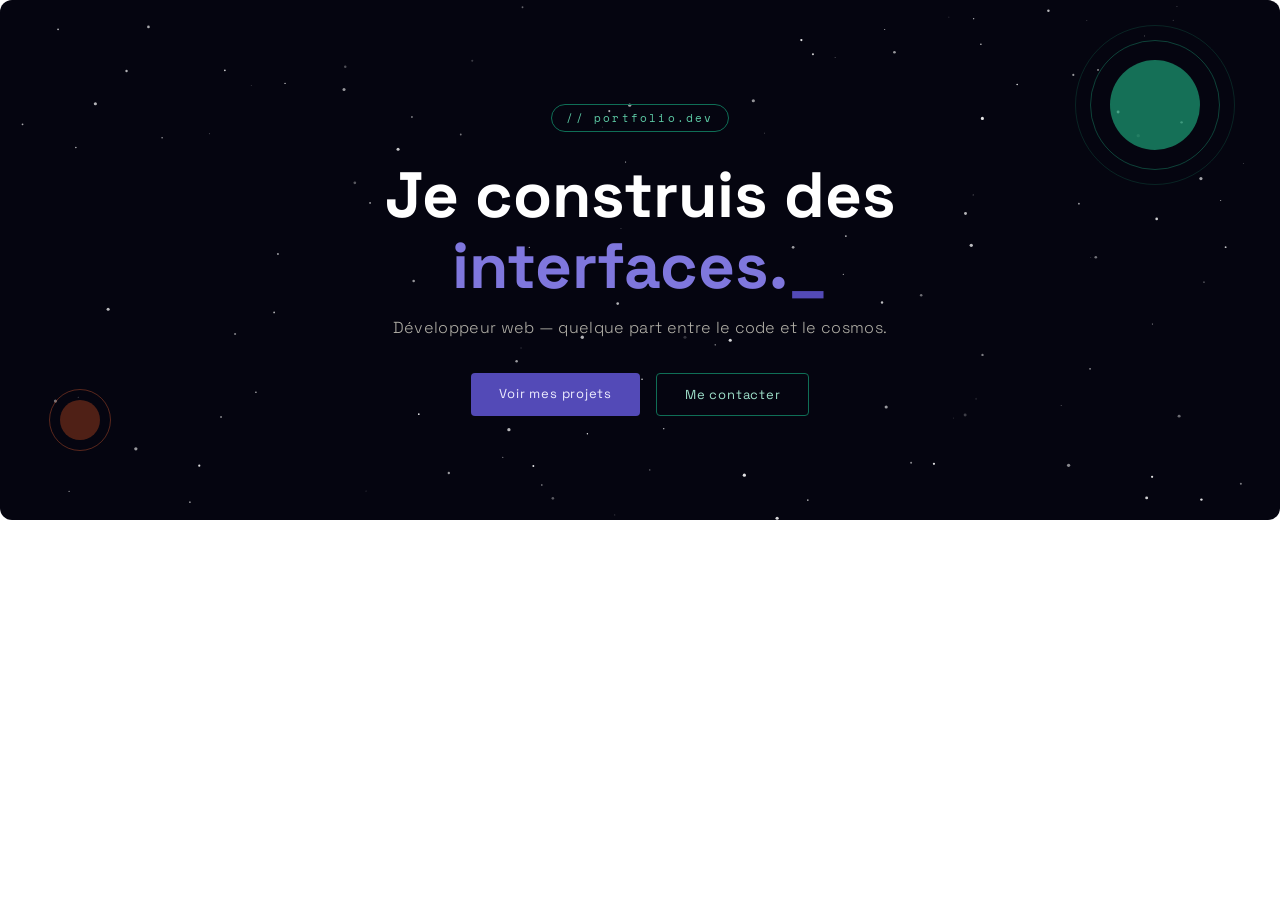
<file: index.html>
<!DOCTYPE html>
<html lang="en">
<head>
    <meta charset="UTF-8">
    <meta name="viewport" content="width=device-width, initial-scale=1.0">
    <title>Acceuil</title>
    <link href="style.css" rel="stylesheet">
</head>
<body>

  <div class="wrap">
  <canvas id="c"></canvas>

  <div class="planet" style="width:90px;height:90px;background:#1D9E75;top:60px;right:80px;opacity:.7"></div>
  <div class="ring" style="width:130px;height:130px;border-color:#1D9E7566;top:40px;right:60px"></div>
  <div class="ring" style="width:160px;height:160px;border-color:#1D9E7533;top:25px;right:45px"></div>
  <div class="planet" style="width:40px;height:40px;background:#993C1D;bottom:80px;left:60px;opacity:.5"></div>
  <div class="ring" style="width:62px;height:62px;border-color:#D85A3066;bottom:69px;left:49px"></div>

  <div class="content">
    <div class="badge">// portfolio.dev</div>
    <h1 class="hero-h">Je construis des<br><span id="tw"></span><span style="color:#534AB7;animation:cur .8s step-end infinite">_</span></h1>
    <p class="sub">Développeur web — quelque part entre le code et le cosmos.</p>
    <div class="actions">
      <a href="projects.html" class="btn-a btn-fill">Voir mes projets</a>
      <a href="contact.html" class="btn-a btn-out">Me contacter</a>
    </div>
  </div>
</div>

   <script>
  const canvas = document.getElementById('c');
  const ctx = canvas.getContext('2d');
  const wrap = document.querySelector('.wrap');
  let stars = [];

  function resize() {
    canvas.width = wrap.offsetWidth;
    canvas.height = wrap.offsetHeight;
    stars = Array.from({ length: 120 }, () => ({
      x: Math.random() * canvas.width,
      y: Math.random() * canvas.height,
      r: Math.random() * 1.4 + .3,
      a: Math.random(),
      s: Math.random() * .015 + .003
    }));
  }

  function draw() {
    ctx.clearRect(0, 0, canvas.width, canvas.height);
    stars.forEach(s => {
      s.a += s.s;
      if (s.a > 1 || s.a < 0) s.s *= -1;
      ctx.beginPath();
      ctx.arc(s.x, s.y, s.r, 0, Math.PI * 2);
      ctx.fillStyle = `rgba(255,255,255,${s.a * 0.9})`;
      ctx.fill();
    });
    requestAnimationFrame(draw);
  }

  resize();
  draw();
  window.addEventListener('resize', resize);

  const words = ["interfaces.", "expériences.", "projets web.", "choses belles."];
  let wi = 0, ci = 0, del = false, p = 0;
  const el = document.getElementById('tw');

  function type() {
    if (p > 0) { p--; setTimeout(type, 80); return; }
    const w = words[wi];
    if (!del) {
      el.textContent = w.slice(0, ++ci);
      if (ci === w.length) { del = true; p = 25; }
    } else {
      el.textContent = w.slice(0, --ci);
      if (ci === 0) { del = false; wi = (wi + 1) % words.length; p = 5; }
    }
    setTimeout(type, del ? 35 : 70);
  }
  setTimeout(type, 600);
</script>
</body>
</html>
</file>
<file: style.css>
@import url('https://fonts.googleapis.com/css2?family=Space+Grotesk:wght@300;500;700&family=Space+Mono&display=swap');

* {
  box-sizing: border-box;
  margin: 0;
  padding: 0;
}

.wrap {
  min-height: 520px;
  background: #050510;
  display: flex;
  flex-direction: column;
  align-items: center;
  justify-content: center;
  position: relative;
  overflow: hidden;
  padding: 3rem 2rem;
  border-radius: 12px;
}

.wrap canvas {
  position: absolute;
  inset: 0;
  pointer-events: none;
}

.content {
  position: relative;
  z-index: 2;
  text-align: center;
}

.badge {
  font-family: 'Space Mono', monospace;
  font-size: 11px;
  letter-spacing: 0.2em;
  color: #5DCAA5;
  border: 0.5px solid #0F6E56;
  padding: 5px 14px;
  border-radius: 20px;
  display: inline-block;
  margin-bottom: 1.8rem;
}

.hero-h {
  font-family: 'Space Grotesk', sans-serif;
  font-size: clamp(2.2rem, 5vw, 4rem);
  font-weight: 700;
  color: #fff;
  line-height: 1.1;
  margin-bottom: 1rem;
}

.hero-h span {
  color: #7F77DD;
}

.sub {
  font-family: 'Space Grotesk', sans-serif;
  font-size: 1rem;
  font-weight: 300;
  color: #B4B2A9;
  margin-bottom: 2.2rem;
  letter-spacing: 0.02em;
}

.actions {
  display: flex;
  gap: 1rem;
  justify-content: center;
  flex-wrap: wrap;
}

.btn-a {
  font-family: 'Space Grotesk', sans-serif;
  font-size: 13px;
  letter-spacing: 0.06em;
  padding: 12px 28px;
  border-radius: 4px;
  cursor: pointer;
  transition: opacity 0.2s;
  text-decoration: none;
  border: none;
}

.btn-fill {
  background: #534AB7;
  color: #EEEDFE;
}
.btn-fill:hover {
  opacity: 0.85;
}

.btn-out {
  background: transparent;
  color: #9FE1CB;
  border: 0.5px solid #0F6E56;
}
.btn-out:hover {
  background: #0F6E5622;
}

.planet {
  position: absolute;
  border-radius: 50%;
  z-index: 1;
}

.ring {
  position: absolute;
  border-radius: 50%;
  border: 0.5px solid;
  z-index: 1;
}

@keyframes cur {
  0%, 100% { opacity: 1; }
  50% { opacity: 0; }
}
</file>
